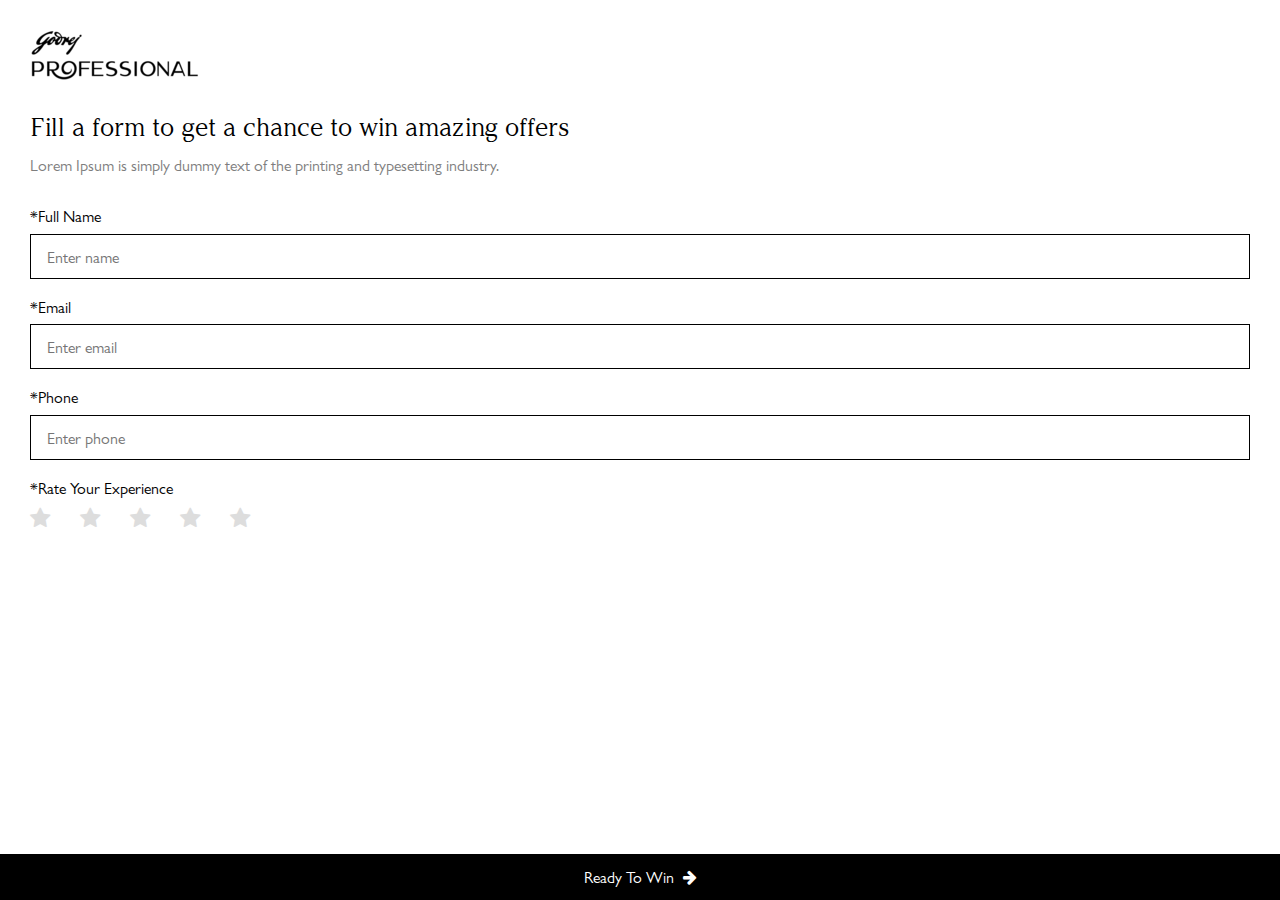
<file: index.html>
<!DOCTYPE html>
<html>
  <head>
    <meta charset="utf-8" />
    <meta http-equiv="X-UA-Compatible" content="IE=edge" />
    <title>Form</title>
    <meta name="viewport" content="width=device-width, initial-scale=1" />
    <link
      rel="stylesheet"
      href="https://cdnjs.cloudflare.com/ajax/libs/font-awesome/4.7.0/css/font-awesome.min.css"
    />
    <link rel="stylesheet" href="./assets/fonts/stylesheet.css" />
    <link rel="stylesheet" href="./assets/css/style.min.css" />
  </head>
  <body>
    <div class="container">
      <img class="logo" src="./assets/images/logo.png" alt="" />
      <div class="form-heading">
        <h2>Fill a form to get a chance to win amazing offers</h2>
        <p>
          Lorem Ipsum is simply dummy text of the printing and typesetting
          industry.
        </p>
      </div>
      <form action="#" class="salon-form">
        <div class="salon-form__item">
          <label class="form-label">*Full Name</label>
          <input class="form-input" type="text" placeholder="Enter name" />
        </div>
        <div class="salon-form__item">
          <label class="form-label">*Email</label>
          <input class="form-input" type="text" placeholder="Enter email" />
        </div>
        <div class="salon-form__item">
          <label class="form-label">*Phone</label>
          <input class="form-input" type="text" placeholder="Enter phone" />
        </div>
        <div class="salon-form__item">
          <label class="form-label">*Rate Your Experience</label>
          <div id="full-stars-example-two">
            <div class="rating-group">
              <input
                disabled=""
                checked=""
                class="rating__input rating__input--none"
                name="rating3"
                id="rating3-none"
                value="0"
                type="radio"
              />
              <label aria-label="1 star" class="rating__label" for="rating3-1"
                ><i class="rating__icon rating__icon--star fa fa-star"></i
              ></label>
              <input
                class="rating__input"
                name="rating3"
                id="rating3-1"
                value="1"
                type="radio"
              />
              <label aria-label="2 stars" class="rating__label" for="rating3-2"
                ><i class="rating__icon rating__icon--star fa fa-star"></i
              ></label>
              <input
                class="rating__input"
                name="rating3"
                id="rating3-2"
                value="2"
                type="radio"
              />
              <label aria-label="3 stars" class="rating__label" for="rating3-3"
                ><i class="rating__icon rating__icon--star fa fa-star"></i
              ></label>
              <input
                class="rating__input"
                name="rating3"
                id="rating3-3"
                value="3"
                type="radio"
              />
              <label aria-label="4 stars" class="rating__label" for="rating3-4"
                ><i class="rating__icon rating__icon--star fa fa-star"></i
              ></label>
              <input
                class="rating__input"
                name="rating3"
                id="rating3-4"
                value="4"
                type="radio"
              />
              <label aria-label="5 stars" class="rating__label" for="rating3-5"
                ><i class="rating__icon rating__icon--star fa fa-star"></i
              ></label>
              <input
                class="rating__input"
                name="rating3"
                id="rating3-5"
                value="5"
                type="radio"
              />
            </div>
          </div>
        </div>
        <div class="fixed-bottom">
          <a href="#" class="btn-submit">
            Ready To Win
            <i class="fa fa-arrow-right fixed-bottom__arrow"></i>
          </a>
        </div>
      </form>
    </div>
  </body>
</html>
</file>
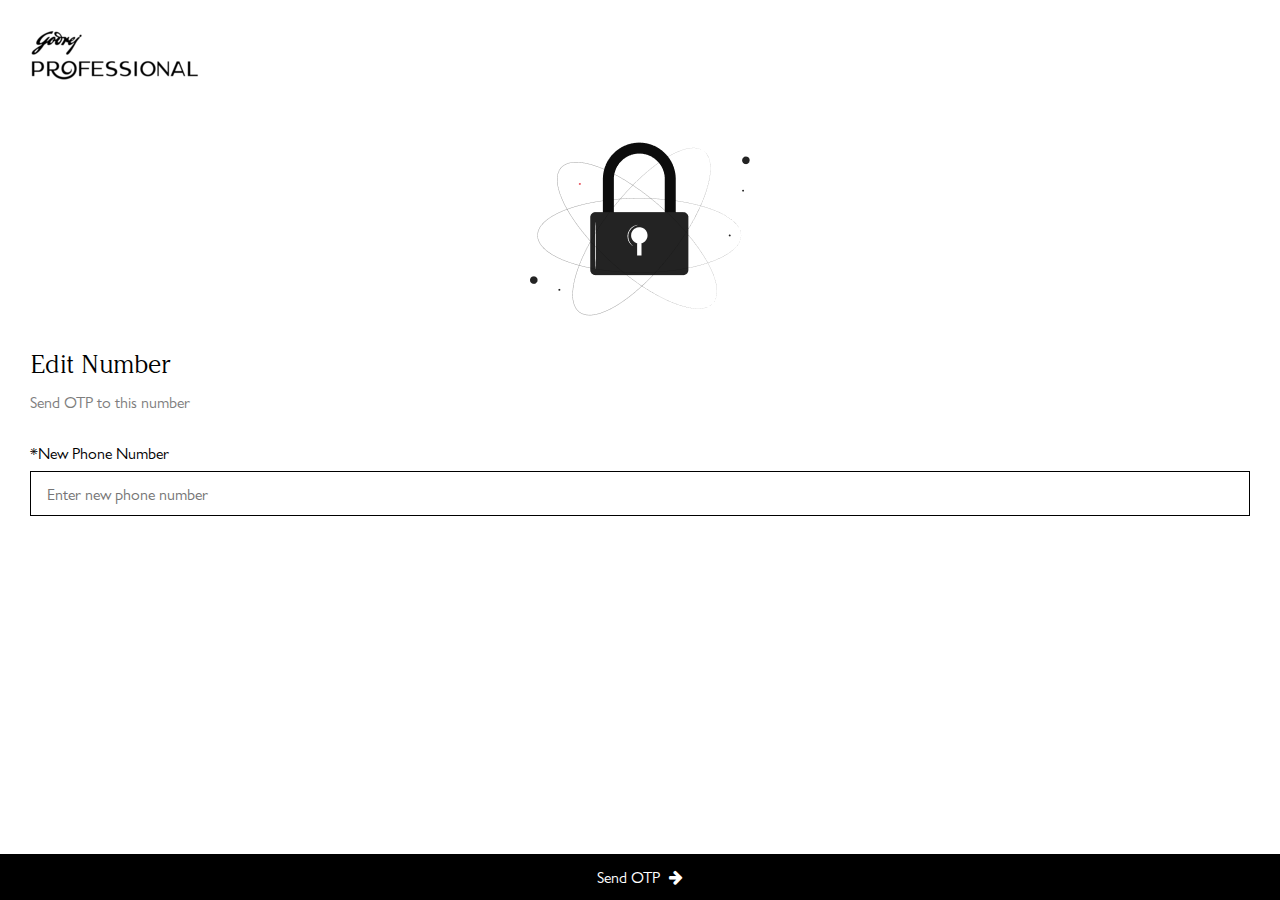
<file: edit-number.html>
<!DOCTYPE html>
<html>
  <head>
    <meta charset="utf-8" />
    <meta http-equiv="X-UA-Compatible" content="IE=edge" />
    <title>OTP</title>
    <meta name="viewport" content="width=device-width, initial-scale=1" />
    <link
      rel="stylesheet"
      href="https://cdnjs.cloudflare.com/ajax/libs/font-awesome/4.7.0/css/font-awesome.min.css"
    />
    <link rel="stylesheet" href="./assets/fonts/stylesheet.css" />
    <link rel="stylesheet" href="./assets/css/style.min.css" />
  </head>
  <body>
    <div class="container">
      <img class="logo" src="./assets/images/logo.png" alt="" />
      <div class="security-img">
        <img src="./assets/images/otp.png" alt="" />
      </div>
      <div class="otp-content">
        <h2>Edit Number</h2>
        <p>Send OTP to this number</p>
      </div>
      <form class="otp-form" action="#">
        <label class="form-label">*New Phone Number</label>
        <input
          class="form-input"
          type="text"
          placeholder="Enter new phone number"
        />
        <div class="fixed-bottom">
          <a href="#" class="btn-submit">
            Send OTP
            <i class="fa fa-arrow-right fixed-bottom__arrow"></i>
          </a>
        </div>
      </form>
    </div>
  </body>
</html>
</file>
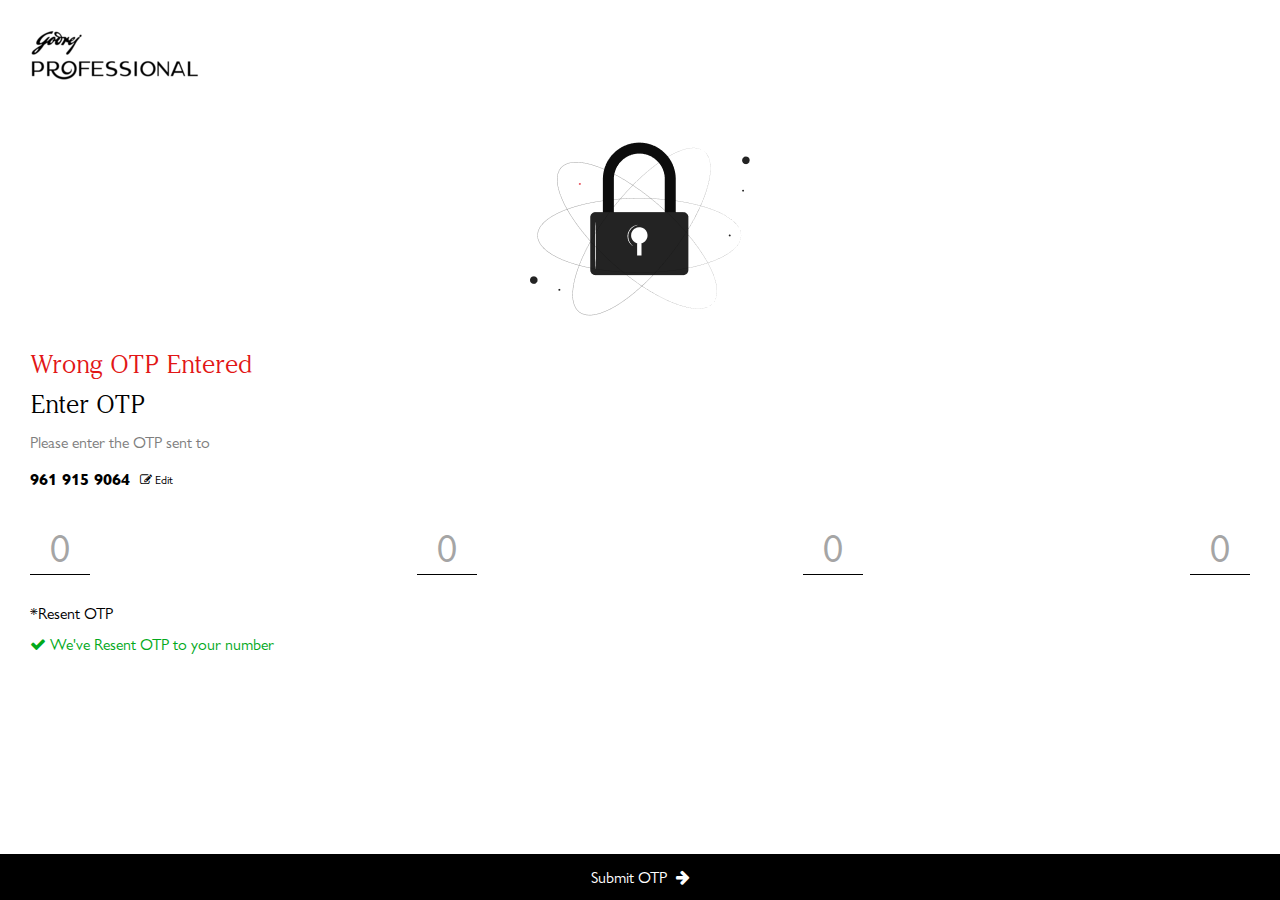
<file: enter-otp.html>
<!DOCTYPE html>
<html>
  <head>
    <meta charset="utf-8" />
    <meta http-equiv="X-UA-Compatible" content="IE=edge" />
    <title>OTP</title>
    <meta name="viewport" content="width=device-width, initial-scale=1" />
    <link
      rel="stylesheet"
      href="https://cdnjs.cloudflare.com/ajax/libs/font-awesome/4.7.0/css/font-awesome.min.css"
    />
    <link rel="stylesheet" href="./assets/fonts/stylesheet.css" />
    <link rel="stylesheet" href="./assets/css/style.min.css" />
  </head>
  <body>
    <div class="container">
      <img class="logo" src="./assets/images/logo.png" alt="" />
      <div class="security-img">
        <img src="./assets/images/otp.png" alt="" />
      </div>
      <div class="otp-content">
        <h2 class="error">Wrong OTP Entered</h2>
        <h2>Enter OTP</h2>
        <p>Please enter the OTP sent to</p>
        <div class="edit-wrap">
          <b class="edit-wrap__number">961 915 9064</b>
          <span class="edit-wrap__text">
            <a href="#">
              <i class="fa fa-pencil-square-o" aria-hidden="true"></i>
              Edit
            </a>
          </span>
        </div>
      </div>
      <form class="enter-otp-form" action="#">
        <div class="enter-otp-form__inputwrap">
          <input class="enter-otp-form__input" type="text" placeholder="0" />
          <input class="enter-otp-form__input" type="text" placeholder="0" />
          <input class="enter-otp-form__input" type="text" placeholder="0" />
          <input class="enter-otp-form__input" type="text" placeholder="0" />
        </div>
        <a href="#">*Resent OTP</a>
        <div class="resend-success">
          <i class="fa fa-check" aria-hidden="true"></i>
          We've Resent OTP to your number
        </div>
        <div class="fixed-bottom">
          <a href="#" class="btn-submit">
            Submit OTP
            <i class="fa fa-arrow-right fixed-bottom__arrow"></i>
          </a>
        </div>
      </form>
    </div>
  </body>
</html>
</file>
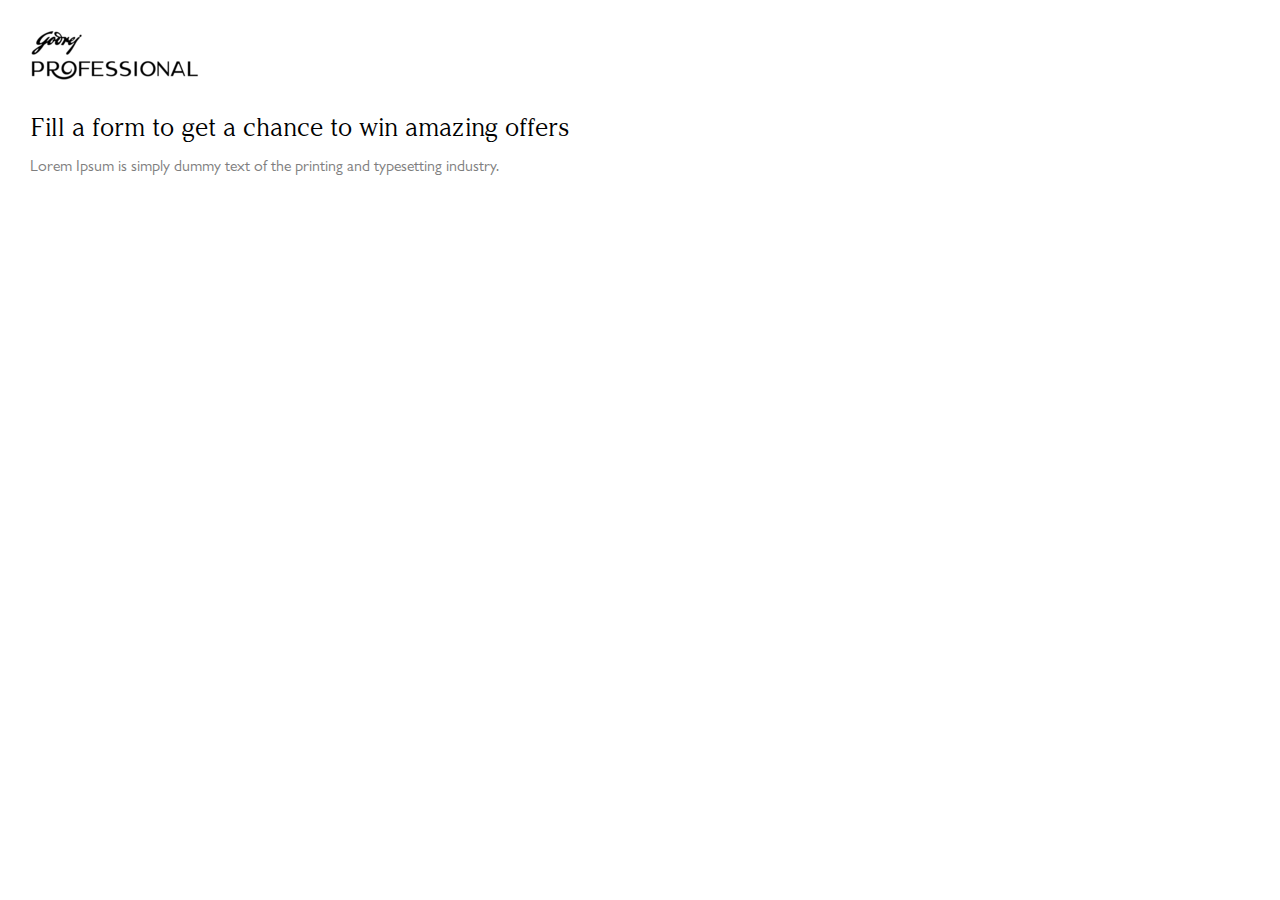
<file: otp.html>
<!DOCTYPE html>
<html>
  <head>
    <meta charset="utf-8" />
    <meta http-equiv="X-UA-Compatible" content="IE=edge" />
    <title>OTP</title>
    <meta name="viewport" content="width=device-width, initial-scale=1" />
    <link
      rel="stylesheet"
      href="https://cdnjs.cloudflare.com/ajax/libs/font-awesome/4.7.0/css/font-awesome.min.css"
    />
    <link rel="stylesheet" href="./assets/fonts/stylesheet.css" />
    <link rel="stylesheet" href="./assets/css/style.min.css" />
  </head>
  <body>
    <div class="container">
      <img class="logo" src="./assets/images/logo.png" alt="" />
      <div class="form-heading">
        <h2>Fill a form to get a chance to win amazing offers</h2>
        <p>
          Lorem Ipsum is simply dummy text of the printing and typesetting
          industry.
        </p>
      </div>
    </div>
  </body>
</html>
</file>
<file: assets/fonts/stylesheet.css>
@font-face {
    font-family: 'Argesta Display';
    src: url('ArgestaDisplay-Regular.woff2') format('woff2'),
        url('ArgestaDisplay-Regular.woff') format('woff');
    font-weight: normal;
    font-style: normal;
    font-display: swap;
}

@font-face {
    font-family: 'Gill Sans Nova Book';
    src: url('GillSansNova-Book.woff2') format('woff2'),
        url('GillSansNova-Book.woff') format('woff');
    font-weight: normal;
    font-style: normal;
    font-display: swap;
}

@font-face {
    font-family: 'Gill Sans Nova Bold';
    src: url('GillSansNova-Bold.woff2') format('woff2'),
        url('GillSansNova-Bold.woff') format('woff');
    font-weight: bold;
    font-style: normal;
    font-display: swap;
}
</file>
<file: assets/css/style.min.css>
*{margin:0;padding:0;font-weight:normal;box-sizing:border-box;outline:none}input,textarea{font-family:inherit;font-size:16px}body{font-family:'Gill Sans Nova Book';line-height:1}h1,h2{font-family:'Argesta Display';margin-bottom:.2em;line-height:1.4}h2{font-size:25px}.mb-0{margin-bottom:0 !important}p{margin-bottom:1rem;color:#7e7e7e;line-height:1.625}.logo{margin-bottom:30px}.container{padding:30px;padding-bottom:80px}.form-label{display:block;margin-bottom:.6em}.form-input{width:100%;padding:10px 16px;border:1px solid black}.btn-submit{border:none;width:100%;padding:8px 16px;background-color:#000000;color:#ffffff;padding:15px;text-align:center}a{text-decoration:none;color:inherit}b{font-family:'Gill Sans Nova Bold'}.security-img{margin-top:30px;margin-bottom:30px;text-align:center}.otp-content{margin-bottom:30px}.text-white{color:#fff !important}.error{color:#E21616}.fixed-bottom{position:fixed;bottom:0;left:0;width:100%;display:flex;align-items:center}.fixed-bottom__arrow{display:inline-block;margin-left:5px;color:#ffffff}.form-heading{margin-bottom:30px}.salon-form__item{margin-bottom:20px}#full-stars-example-two{margin-top:10px}#full-stars-example-two .rating-group{display:inline-flex}#full-stars-example-two .rating__icon{pointer-events:none}#full-stars-example-two .rating__input{position:absolute !important;left:-9999px !important}#full-stars-example-two .rating__input--none{display:none}#full-stars-example-two .rating__label{cursor:pointer;font-size:22px;margin-right:30px}#full-stars-example-two .rating__icon--star{color:orange}#full-stars-example-two .rating__input:checked ~ .rating__label .rating__icon--star{color:#ddd}#full-stars-example-two .rating-group:hover .rating__label .rating__icon--star{color:orange}#full-stars-example-two .rating__input:hover ~ .rating__label .rating__icon--star{color:#ddd}.error::placeholder{color:red;opacity:1}.otp-form__label{display:block}.otp-form__input{width:100%}.otp-form__input{width:100%}.edit-wrap{display:flex;align-items:center}.edit-wrap__number{margin-right:10px}.edit-wrap__text{font-size:12px}.enter-otp-form__inputwrap{display:flex;margin-bottom:30px;justify-content:space-between}.enter-otp-form__input{border:none;border-bottom:1px solid black;font-size:40px;text-align:center;width:60px}.enter-otp-form__input::-webkit-input-placeholder{color:#a5a5a5}.enter-otp-form__input::-moz-placeholder{color:#a5a5a5}.enter-otp-form__input:-ms-input-placeholder{color:#a5a5a5}.enter-otp-form__input:-moz-placeholder{color:#a5a5a5}.enter-otp-form__input:last-child{margin-right:0}.resend-success{margin-top:15px;color:#02A91B}
/*# sourceMappingURL=style.min.css.map */
</file>
